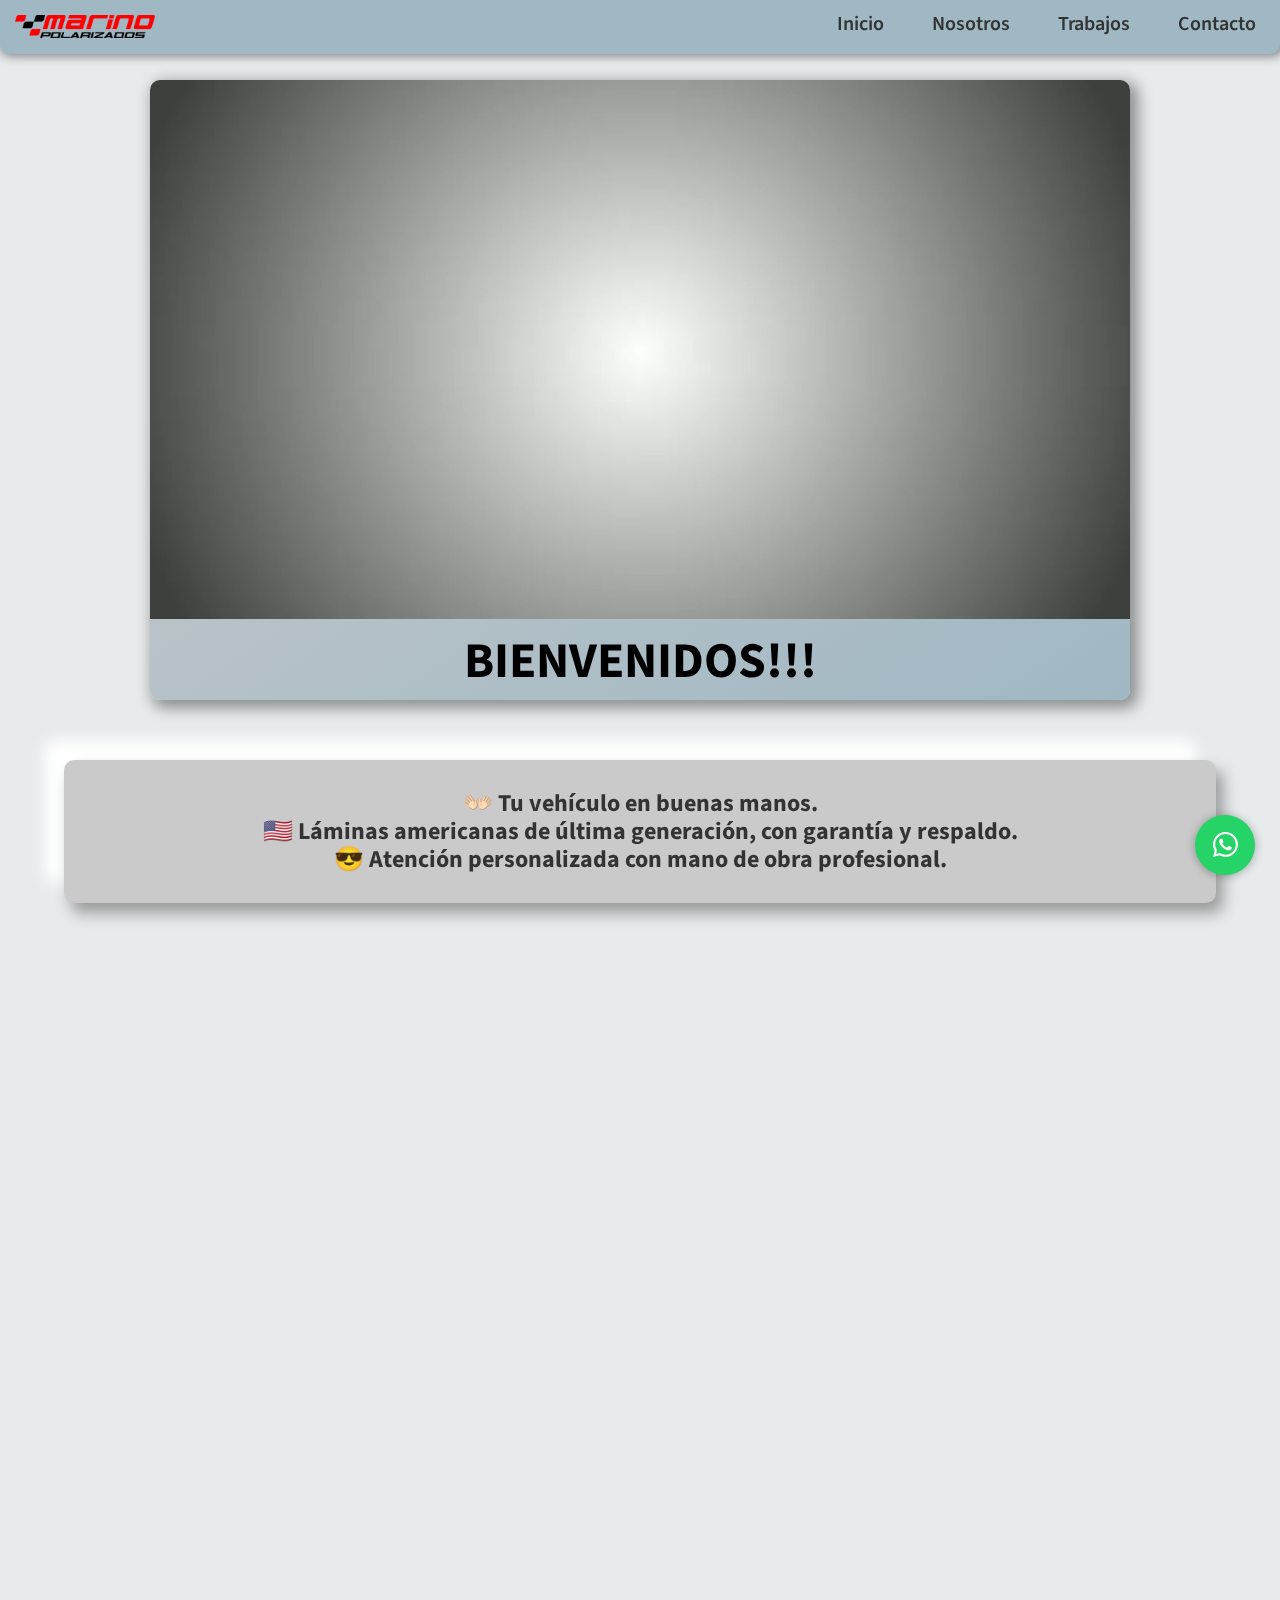
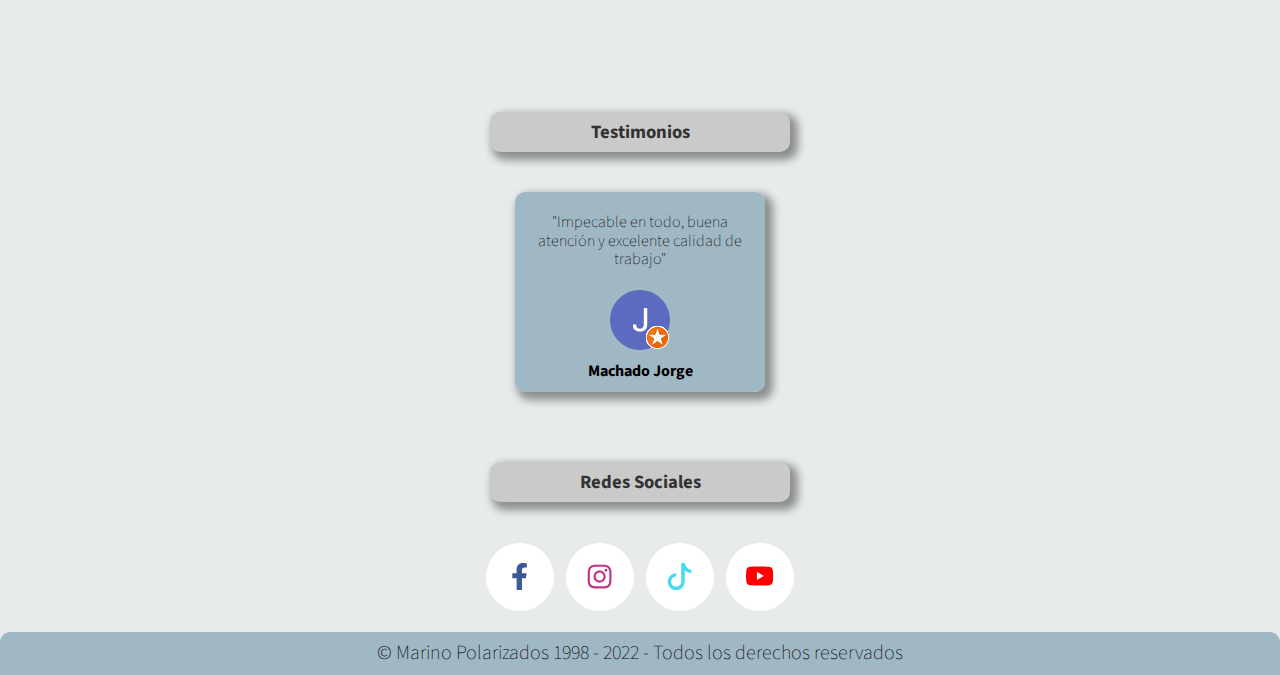
<file: index.html>
<!DOCTYPE html>
<html lang="es">

<head>
	<meta charset="utf-8">
	<meta name="viewport" content="width=device-width, initial-scale=1">
	<title>Marino Polarizados</title>
	<script src="scrollrv.js"></script>
	<link rel="stylesheet" type="text/css" href="normalize.css">
	<link rel="stylesheet" type="text/css" href="estilo.css">
	<link rel="preconnect" href="https://fonts.googleapis.com">
	<link rel="preconnect" href="https://fonts.gstatic.com" crossorigin>
	<link rel="preconnect" href="https://fonts.googleapis.com">
	<link rel="preconnect" href="https://fonts.gstatic.com" crossorigin>
	<link href="https://fonts.googleapis.com/css2?family=Fascinate&family=Source+Sans+Pro:wght@200;300&display=swap"
		rel="stylesheet">
	<link rel="shortcut icon" href="iconos/LOGO.png">

	<head>

	<body>
		<div id="loader">
			<img src="load.gif" alt="Cargando" class="load1">
		</div>

		<div class="menu-burger">
			<div class="logo">
				<a class="logo1" href="index.html">
					<img class="logo" src="iconos/LOGO1.png" alt="Logo Marino Polarizados">
				</a>
			</div>
			<input id="menu__toggle" type="checkbox">
			<label class="menu__btn" for="menu__toggle">
				<span class="menu1"></span>
			</label>

			<ul class="menu__box">
				<li class="lista"><a class="menu__item" href="index.html">Inicio</a></li>
				<li class="lista"><a class="menu__item" href="nosotros.html">Nosotros</a></li>
				<li class="lista"><a class="menu__item" href="trabajos.html">Trabajos</a></li>
				<li class="lista"><a class="menu__item" href="contacto.html">Contacto</a></li>
			</ul>
		</div>

		<header class="contenedor">
			<div class="header">
				<video onloadedmetada="this.muted=true" autoplay muted loop playsinline>
					<source src="imagenes/video.mp4">
				</video>
				<h1 class="h11">BIENVENIDOS!!!
			</div>

			<div class="articule">
				<h2 class="parrafo1">👐🏻 Tu vehículo en buenas manos. <br>
					🇺🇸 Láminas americanas de última generación, con garantía y respaldo. <br>
					😎 Atención personalizada con mano de obra profesional.</h2>
			</div>

			<div class="calidad">
				<div class="calidad1">
					<img class="calidadimg" src="iconos/calidad.png" alt="Calidad logo">
					<h3 class="calidadtxt">CALIDAD</h3>
					<p class="calidadp">Siempre priorizando la calidad como primer objetivo, de la mano de las últimas
						técnicas en instalación de láminas para vidrios.
						Láminas importadas con la mejor calidad al día de hoy, el mercado americano nos permite adquirir
						herramientas de última generación, lo que nos posibilita brindar una excelencia en ahumados de
						cristales.

					</p>
				</div>
			</div>

			<div class="calidad">
				<div class="precio">
					<img class="precioimg" src="iconos/precio.png" alt="Precio logo">
					<h3 class="calidadtxt">PRECIO </h3>
					<p class="calidadp">Precio justo y con la posibilidad de abonar con la tarjeta de crédito de tu
						preferencia.
					</p>
				</div>
			</div>

			<div class="calidad">
				<div class="tiempo">
					<img class="tiempoimg" src="iconos/tiempo.png" alt="Tiempo logo">
					<h3 class="calidadtxt">TIEMPO</h3>
					<p class="calidadp">Trabajos realizados y entregados en el día coordinando previamente fecha y hora.
					</p>
				</div>
			</div>



			<div class="testimonio">
				<h3 class="testimonioh">Testimonios</h3>
			</div>

			<div class="comenta1">
				<div class="comenta">


					<div class="comentario">
						<p class="comentariop"> "Impecable en todo, buena atención y excelente calidad de trabajo"</p>
						<img class="comntimg" src="iconos/comentario 2.png" alt="Foto perfil">
						<h4 class="comentarioh">Machado Jorge</h4>
					</div>

					<div class="comentario">
						<a class="comentarioa" target="_blank" href="https://goo.gl/maps/efbPJpQ3ottn3juRA">
							<p class="comentariop">"Impecable en todo, buena atención y excelente calidad de trabajo"
							</p>
							<img class="comntimg" src="iconos/comentario 2.png" alt="Foto perfil">
							<h4 class="comentarioh">Jorge Machado</h4>
						</a>
					</div>

					<div class="comentario">
						<a class="comentarioa" target="_blank" href="https://goo.gl/maps/YPpDu7vDqyXSeqdG9">
							<p class="comentariop">"Muy buenos polarizados y trabajan muy bien!!"</p>
							<img class="comntimg" src="iconos/comentario 3.png" alt="Foto perfil">
							<h4 class="comentarioh">edmundo de miranda</h4>
						</a>
					</div>

					<div class="comentario">
						<a class="comentarioa" target="_blank" href="https://goo.gl/maps/hQZ3FHjjva8gyqLNA">
							<p class="comentariop">"Buen trabajo, muy recomendable"</p>
							<img class="comntimg" src="iconos/comentario 4.png" alt="Foto perfil">
							<h4 class="comentarioh">Henry Castro</h4>
						</a>
					</div>

					<div class="comentario">
						<a class="comentarioa" target="_blank" href="https://goo.gl/maps/jMoppxAaQ6Kz2WsG7">
							<p class="comentariop">"Excelente prolijo y dedicado muy bien precio calidad"</p>
							<img class="comntimg" src="iconos/comentario 1.png" alt="Foto perfil">
							<h4 class="comentarioh">Dti Sui</h4>
						</a>
					</div>
				</div>
			</div>

			<div class="redes">
				<h3 class="redesh">Redes Sociales</h3>
			</div>



			<div class="social-buttons">
				<a href="https://www.facebook.com/profile.php?id=100001265165036" target="blank_"
					class="social-buttons__button social-button social-button--facebook">
					<span class="social-button__inner">
						<svg aria-hidden="true" focusable="false" data-prefix="fab" data-icon="facebook-f"
							class="svg-inline--fa-fa-facebook-f-fa-w-10" role="img" xmlns="http://www.w3.org/2000/svg"
							viewBox="0 0 320 512">
							<path fill="currentColor"
								d="M279.14 288l14.22-92.66h-88.91v-60.13c0-25.35 12.42-50.06 52.24-50.06h40.42V6.26S260.43 0 225.36 0c-73.22 0-121.08 44.38-121.08 124.72v70.62H22.89V288h81.39v224h100.17V288z">
							</path>
						</svg>
					</span>
				</a>
				<a href="https://www.instagram.com/marinopolarizados/" target="blank_"
					class="social-buttons__button social-button social-button--instagram">
					<span class="social-button__inner">
						<svg aria-hidden="true" focusable="false" data-prefix="fab" data-icon="instagram"
							class="svg-inline--fa-fa-instagram-fa-w-14" role="img" xmlns="http://www.w3.org/2000/svg"
							viewBox="0 0 448 512">
							<path class="inst" fill="currentColor"
								d="M224.1 141c-63.6 0-114.9 51.3-114.9 114.9s51.3 114.9 114.9 114.9S339 319.5 339 255.9 287.7 141 224.1 141zm0 189.6c-41.1 0-74.7-33.5-74.7-74.7s33.5-74.7 74.7-74.7 74.7 33.5 74.7 74.7-33.6 74.7-74.7 74.7zm146.4-194.3c0 14.9-12 26.8-26.8 26.8-14.9 0-26.8-12-26.8-26.8s12-26.8 26.8-26.8 26.8 12 26.8 26.8zm76.1 27.2c-1.7-35.9-9.9-67.7-36.2-93.9-26.2-26.2-58-34.4-93.9-36.2-37-2.1-147.9-2.1-184.9 0-35.8 1.7-67.6 9.9-93.9 36.1s-34.4 58-36.2 93.9c-2.1 37-2.1 147.9 0 184.9 1.7 35.9 9.9 67.7 36.2 93.9s58 34.4 93.9 36.2c37 2.1 147.9 2.1 184.9 0 35.9-1.7 67.7-9.9 93.9-36.2 26.2-26.2 34.4-58 36.2-93.9 2.1-37 2.1-147.8 0-184.8zM398.8 388c-7.8 19.6-22.9 34.7-42.6 42.6-29.5 11.7-99.5 9-132.1 9s-102.7 2.6-132.1-9c-19.6-7.8-34.7-22.9-42.6-42.6-11.7-29.5-9-99.5-9-132.1s-2.6-102.7 9-132.1c7.8-19.6 22.9-34.7 42.6-42.6 29.5-11.7 99.5-9 132.1-9s102.7-2.6 132.1 9c19.6 7.8 34.7 22.9 42.6 42.6 11.7 29.5 9 99.5 9 132.1s2.7 102.7-9 132.1z">
							</path>
						</svg>
					</span>
				</a>





				<a href="https://www.tiktok.com/@marino_polarizados?_t=8W2agOwf2LF&_r=1" target="blank_"
					class="social-buttons__button social-button social-button--titok">
					<span class="social-button__inner">
						<svg width="16" height="16" fill="currentColor" class="bi bi-tiktok" viewBox="0 0 16 16"
							xmlns="http://www.w3.org/2000/svg" viewBox="0 0 320 512">
							<path
								d="M9 0h1.98c.144.715.54 1.617 1.235 2.512C12.895 3.389 13.797 4 15 4v2c-1.753 0-3.07-.814-4-1.829V11a5 5 0 1 1-5-5v2a3 3 0 1 0 3 3V0Z" />
						</svg>
					</span>
				</a>



				<a href="https://youtube.com/user/andres270182" target="blank_"
					class="social-buttons__button social-button social-button--youtube">
					<span class="social-button__inner">
						<svg width="16" height="16" fill="currentColor" class="bi bi-tiktok" viewBox="0 0 16 16"
							xmlns="http://www.w3.org/2000/svg" viewBox="0 0 320 512">
							<path
								d="M8.051 1.999h.089c.822.003 4.987.033 6.11.335a2.01 2.01 0 0 1 1.415 1.42c.101.38.172.883.22 1.402l.01.104.022.26.008.104c.065.914.073 1.77.074 1.957v.075c-.001.194-.01 1.108-.082 2.06l-.008.105-.009.104c-.05.572-.124 1.14-.235 1.558a2.007 2.007 0 0 1-1.415 1.42c-1.16.312-5.569.334-6.18.335h-.142c-.309 0-1.587-.006-2.927-.052l-.17-.006-.087-.004-.171-.007-.171-.007c-1.11-.049-2.167-.128-2.654-.26a2.007 2.007 0 0 1-1.415-1.419c-.111-.417-.185-.986-.235-1.558L.09 9.82l-.008-.104A31.4 31.4 0 0 1 0 7.68v-.123c.002-.215.01-.958.064-1.778l.007-.103.003-.052.008-.104.022-.26.01-.104c.048-.519.119-1.023.22-1.402a2.007 2.007 0 0 1 1.415-1.42c.487-.13 1.544-.21 2.654-.26l.17-.007.172-.006.086-.003.171-.007A99.788 99.788 0 0 1 7.858 2h.193zM6.4 5.209v4.818l4.157-2.408L6.4 5.209z" />
						</svg>
					</span>
				</a>
			</div>

			<a href="https://api.whatsapp.com/message/N4Q6H6E5YWY5B1?autoload=1&app_absent=0" class="btn-wsp"
				target="_blank">
				<i class="fa fa-whatsapp icono">
					<svg style="color: white" xmlns="http://www.w3.org/2000/svg" width="25" height="25"
						fill="currentColor" class="bi bi-whatsapp" viewBox="0 0 16 16">
						<path
							d="M13.601 2.326A7.854 7.854 0 0 0 7.994 0C3.627 0 .068 3.558.064 7.926c0 1.399.366 2.76 1.057 3.965L0 16l4.204-1.102a7.933 7.933 0 0 0 3.79.965h.004c4.368 0 7.926-3.558 7.93-7.93A7.898 7.898 0 0 0 13.6 2.326zM7.994 14.521a6.573 6.573 0 0 1-3.356-.92l-.24-.144-2.494.654.666-2.433-.156-.251a6.56 6.56 0 0 1-1.007-3.505c0-3.626 2.957-6.584 6.591-6.584a6.56 6.56 0 0 1 4.66 1.931 6.557 6.557 0 0 1 1.928 4.66c-.004 3.639-2.961 6.592-6.592 6.592zm3.615-4.934c-.197-.099-1.17-.578-1.353-.646-.182-.065-.315-.099-.445.099-.133.197-.513.646-.627.775-.114.133-.232.148-.43.05-.197-.1-.836-.308-1.592-.985-.59-.525-.985-1.175-1.103-1.372-.114-.198-.011-.304.088-.403.087-.088.197-.232.296-.346.1-.114.133-.198.198-.33.065-.134.034-.248-.015-.347-.05-.099-.445-1.076-.612-1.47-.16-.389-.323-.335-.445-.34-.114-.007-.247-.007-.38-.007a.729.729 0 0 0-.529.247c-.182.198-.691.677-.691 1.654 0 .977.71 1.916.81 2.049.098.133 1.394 2.132 3.383 2.992.47.205.84.326 1.129.418.475.152.904.129 1.246.08.38-.058 1.171-.48 1.338-.943.164-.464.164-.86.114-.943-.049-.084-.182-.133-.38-.232z"
							fill="white"></path>
					</svg>
				</i>
			</a>


		</header>
		<footer class="footer"> © Marino Polarizados 1998 - 2022 - Todos los derechos reservados</footer>
		<script src="comentario.js"></script>
		<script src="indexscroll.js"></script>
		<script src="pre.js" charset="utf-8"></script>

	</body>

</html>
</file>
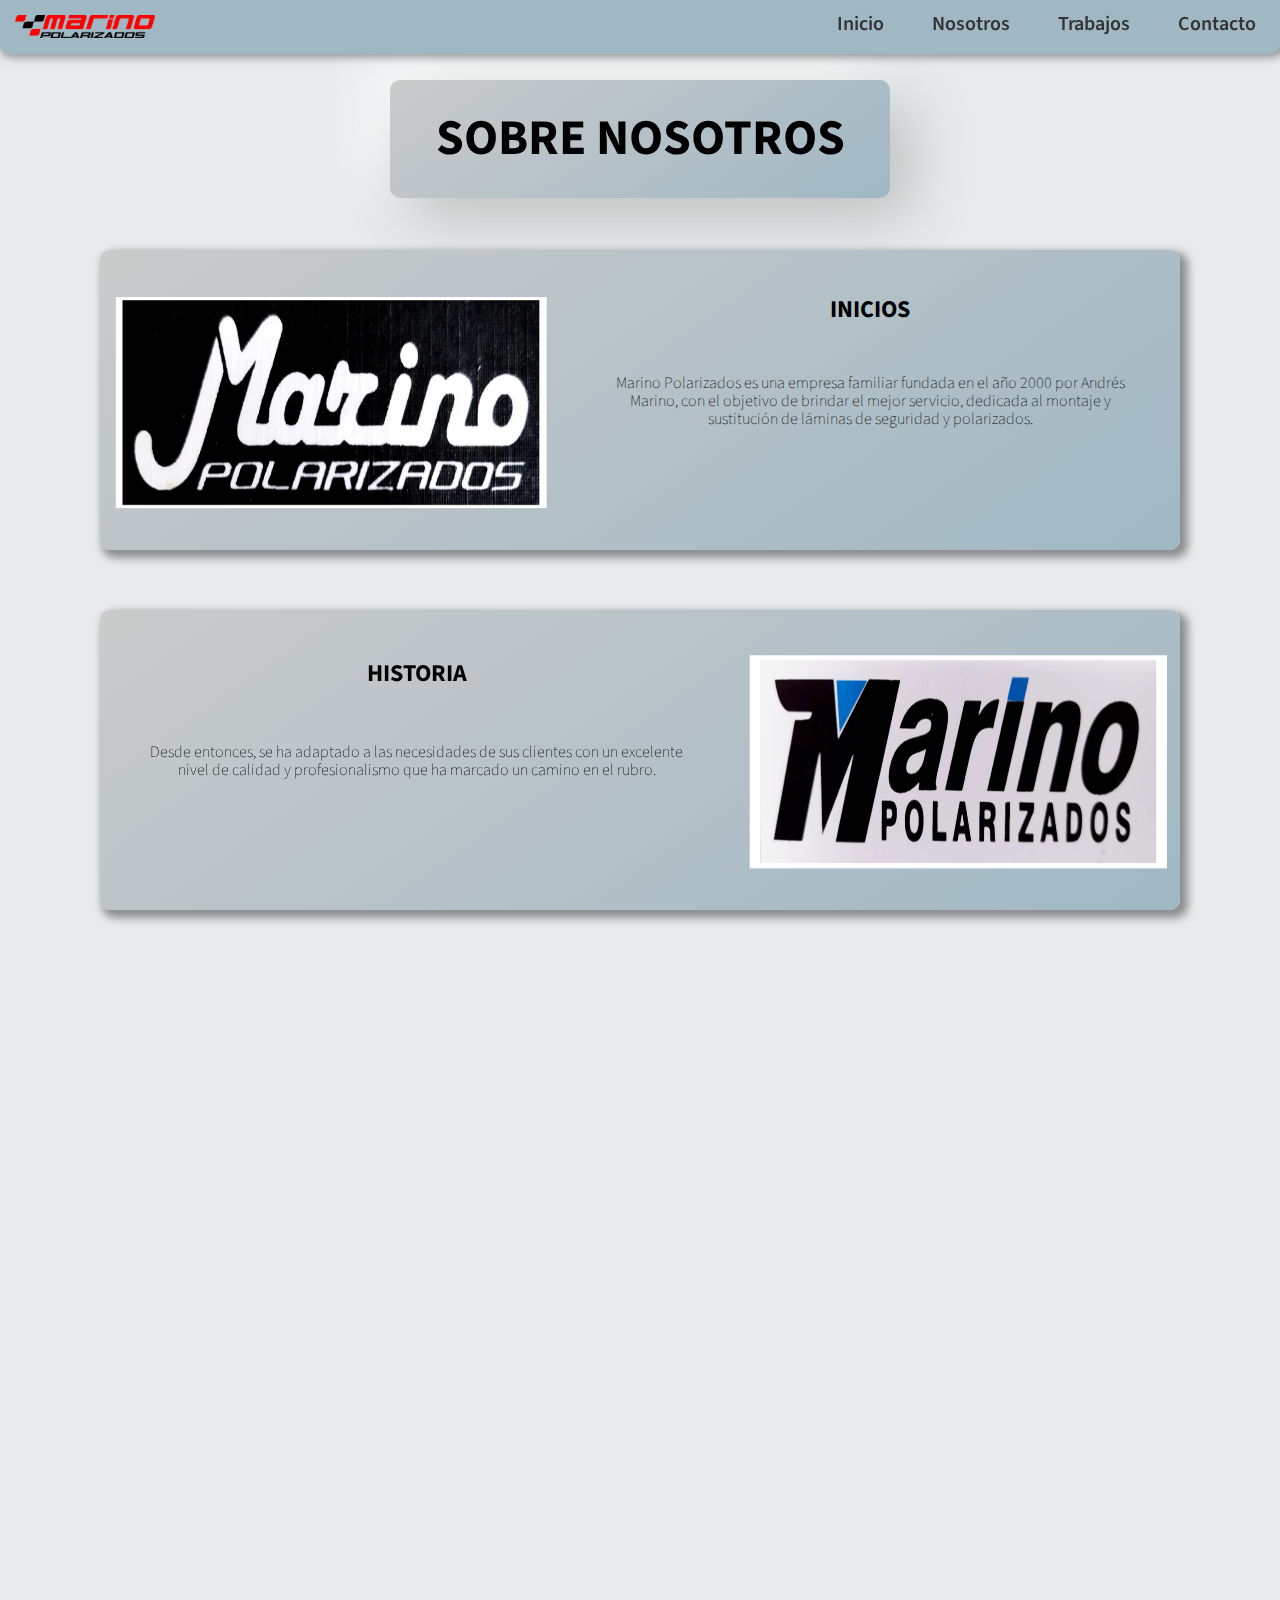
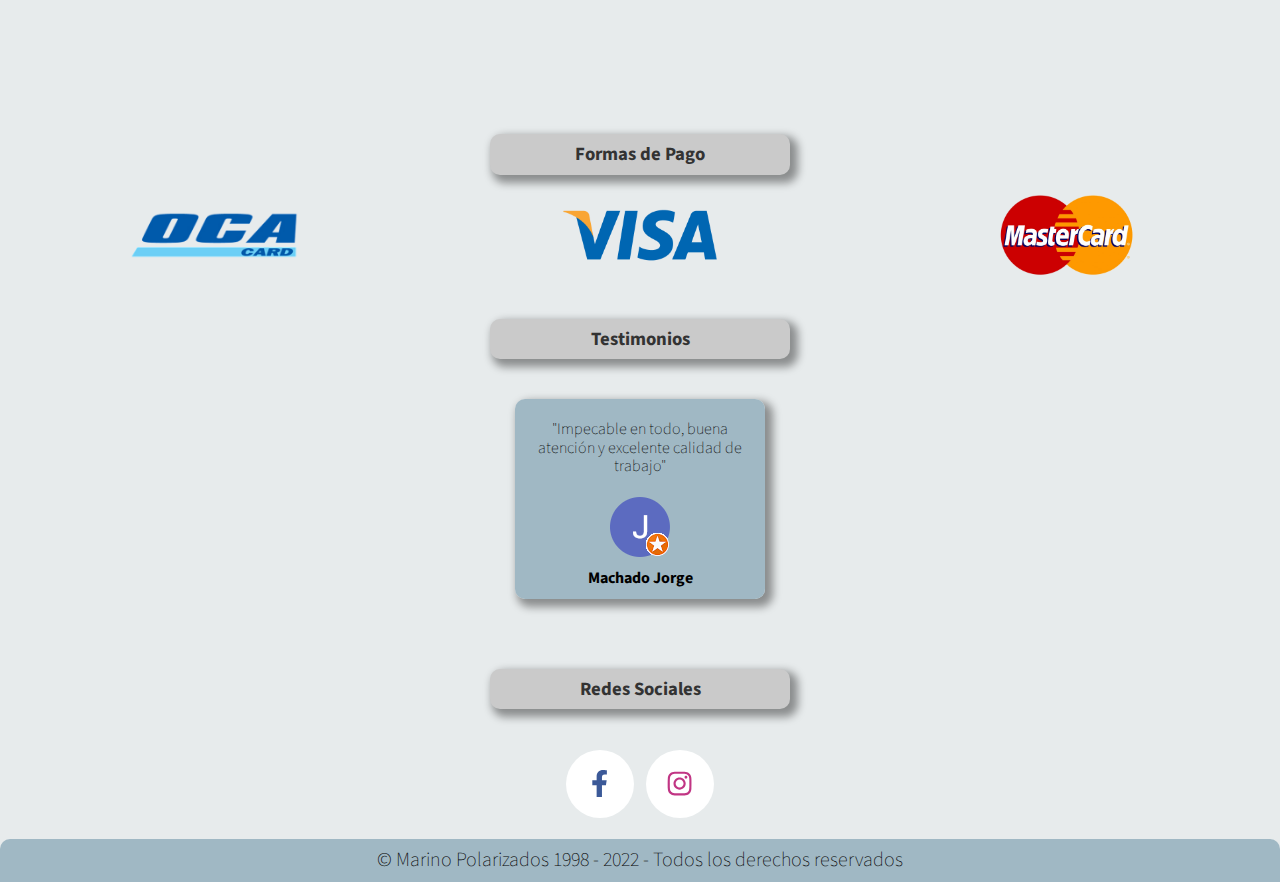
<file: nosotros.html>
<!DOCTYPE html>
<html lang="es">

<head>
    <meta charset="utf-8">
    <meta name="viewport" content="width=device-width, initial-scale=1">
    <title>Marino Polarizados - Nosotros</title>
    <script src="scrollrv.js"></script>
    <link rel="stylesheet" type="text/css" href="normalize.css">
    <link rel="stylesheet" type="text/css" href="estilo.css">
    <link rel="preconnect" href="https://fonts.googleapis.com">
    <link rel="preconnect" href="https://fonts.gstatic.com" crossorigin>
    <link rel="preconnect" href="https://fonts.googleapis.com">
    <link rel="preconnect" href="https://fonts.gstatic.com" crossorigin>
    <link href="https://fonts.googleapis.com/css2?family=Fascinate&family=Source+Sans+Pro:wght@200;300&display=swap"
        rel="stylesheet">
    <link rel="shortcut icon" href="iconos/LOGO.png">

    <head>

    <body>
		<div id="loader">
			<img src="load.gif" alt="Cargando" class="load1">
		</div>



        <div class="contenedor">
            <div class="menu-burger">
                <div class="logo">
                    <a class="logo1" href="index.html">
                        <img class="logo" src="iconos/LOGO1.png" alt="Logo Marino Polarizados">
                    </a>
                </div>
                <input id="menu__toggle" type="checkbox">
                <label class="menu__btn" for="menu__toggle">
                    <span class="menu1"></span>
                </label>

                <ul class="menu__box">
                    <li class="lista"><a class="menu__item" href="index.html">Inicio</a></li>
                    <li class="lista"><a class="menu__item" href="nosotros.html">Nosotros</a></li>
                    <li class="lista"><a class="menu__item" href="trabajos.html">Trabajos</a></li>
                    <li class="lista"><a class="menu__item" href="contacto.html">Contacto</a></li>
                    </ul>
            </div>


            <div class="sobrenos">
                <h1 class="h12">SOBRE NOSOTROS</h1>
            </div>


            <div class="nosotros1">
                <img class="imagen1" src="imagenes/2.png" alt="Auto">

                <h2 class="h123">INICIOS</h1>

                    <p class="nosotrosp">Marino Polarizados es una empresa familiar fundada en el año 2000 por Andrés Marino, con el objetivo de brindar el mejor servicio, dedicada al montaje y sustitución de láminas de seguridad y polarizados. 
                    </p>



            </div>


            <div class="nosotros2">
                <img class="imagen1" src="imagenes/3.png" alt="Auto">

                <h2 class="h2noso">HISTORIA</h2>

                <p class="nosotrosp">Desde entonces, se ha adaptado a las necesidades de sus clientes con un excelente nivel de calidad y profesionalismo que ha marcado un camino en el rubro. 
                </p>



            </div>


            <div class="nosotros3">
                <img class="imagen1" src="imagenes/1.png" alt="Auto">

                <h2 class="h2noso">CARRERA</h2>

                <p class="nosotrosp">Lorem ipsum dolor sit amet consectetur adipisicing elit. Blanditiis earum,
                    inventore in repellat fuga ab maxime mollitia quo nemo facere recusandae omnis asperiores veniam
                    porro dolores doloremque iste vitae ducimus.
                    Lorem ipsum dolor sit amet consectetur, adipisicing elit. Mollitia eligendi ut culpa recusandae
                    dolores libero voluptates quos, quas esse ducimus harum praesentium quod laborum? Animi, nemo! Quis
                    aliquam unde Lorem ipsum dolor sit amet consectetur adipisicing elit. Eaque iure possimus optio
                    doloribus illum, tenetur et ad odio ex corporis omnis labore provident illo enim totam consectetur
                    quos delectus. A!
                </p>

            </div>


            <div class="nosotros4">
                <div class="nosotros41">
                    <img class="imagen2" src="imagenes/logo calavera.png" alt="Auto">
                    <div class="di2">
                        <h2 class="h2noso2">PRESENTE</h2>

                        <p class="nosotrosp4">Hoy en día miles de clientes usan nuestro servicio con la tranquilidad y seguridad de un trabajo bien realizado.
                            Vienen de todo el Uruguay para confiar en nosotros, lo cual nos hace seguir por el mismo camino con la responsabilidad y seguridad de siempre, nuestra misión es seguir creciendo y avanzar juntos.
                        </p>
                    </div>
                </div>
            </div>

            <div class="pago">
                <h3 class="formas">Formas de Pago</h3>

                <div class="formasdepago">


                    <div class="oca">
                        <img src="iconos/oca.png" alt="tarjeta oca">
                    </div>
                    <div class="visa">
                        <img src="iconos/visa.png" alt="tarjeta visa">
                    </div>
                    <div class="master">
                        <img src="iconos/pngwing.com.png" alt="tarjeta master">
                    </div>
                </div>
            </div>

            <div class="testimonio">
                <h3 class="testimonioh">Testimonios</h3>
            </div>

            <div class="comenta1">
                <div class="comenta">


                    <div class="comentario">
                        <p class="comentariop"> "Impecable en todo, buena atención y excelente calidad de trabajo"</p>
                        <img class="comntimg" src="iconos/comentario 2.png" alt="Foto perfil">
                        <h4 class="comentarioh">Machado Jorge</h4>
                    </div>

                    <div class="comentario">
                        <a class="comentarioa" target="_blank" href="https://goo.gl/maps/efbPJpQ3ottn3juRA">
                            <p class="comentariop">"Impecable en todo, buena atención y excelente calidad de trabajo"
                            </p>
                            <img class="comntimg" src="iconos/comentario 2.png" alt="Foto perfil">
                            <h4 class="comentarioh">Jorge Machado</h4>
                        </a>
                    </div>

                    <div class="comentario">
                        <a class="comentarioa" target="_blank" href="https://goo.gl/maps/YPpDu7vDqyXSeqdG9">
                            <p class="comentariop">"Muy buenos polarizados y trabajan muy bien!!"</p>
                            <img class="comntimg" src="iconos/comentario 3.png" alt="Foto perfil">
                            <h4 class="comentarioh">edmundo de miranda</h4>
                        </a>
                    </div>

                    <div class="comentario">
                        <a class="comentarioa" target="_blank" href="https://goo.gl/maps/hQZ3FHjjva8gyqLNA">
                            <p class="comentariop">"Buen trabajo, muy recomendable"</p>
                            <img class="comntimg" src="iconos/comentario 4.png" alt="Foto perfil">
                            <h4 class="comentarioh">Henry Castro</h4>
                        </a>
                    </div>

                    <div class="comentario">
                        <a class="comentarioa" target="_blank" href="https://goo.gl/maps/jMoppxAaQ6Kz2WsG7">
                            <p class="comentariop">"Excelente prolijo y dedicado muy bien precio calidad"</p>
                            <img class="comntimg" src="iconos/comentario 1.png" alt="Foto perfil">
                            <h4 class="comentarioh">Dti Sui</h4>
                        </a>
                    </div>
                </div>
            </div>

            <div class="redes">
                <h3 class="redesh">Redes Sociales</h3>
            </div>



            <div class="social-buttons">
                <a href="https://www.facebook.com/profile.php?id=100001265165036" target="blank_"
                    class="social-buttons__button social-button social-button--facebook">
                    <span class="social-button__inner">
                        <svg aria-hidden="true" focusable="false" data-prefix="fab" data-icon="facebook-f"
                            class="svg-inline--fa-fa-facebook-f-fa-w-10" role="img" xmlns="http://www.w3.org/2000/svg"
                            viewBox="0 0 320 512">
                            <path fill="currentColor"
                                d="M279.14 288l14.22-92.66h-88.91v-60.13c0-25.35 12.42-50.06 52.24-50.06h40.42V6.26S260.43 0 225.36 0c-73.22 0-121.08 44.38-121.08 124.72v70.62H22.89V288h81.39v224h100.17V288z">
                            </path>
                        </svg>
                    </span>
                </a>
                <a href="https://www.instagram.com/marinopolarizados/" target="blank_"
                    class="social-buttons__button social-button social-button--instagram">
                    <span class="social-button__inner">
                        <svg aria-hidden="true" focusable="false" data-prefix="fab" data-icon="instagram"
                            class="svg-inline--fa-fa-instagram-fa-w-14" role="img" xmlns="http://www.w3.org/2000/svg"
                            viewBox="0 0 448 512">
                            <path class="inst" fill="currentColor"
                                d="M224.1 141c-63.6 0-114.9 51.3-114.9 114.9s51.3 114.9 114.9 114.9S339 319.5 339 255.9 287.7 141 224.1 141zm0 189.6c-41.1 0-74.7-33.5-74.7-74.7s33.5-74.7 74.7-74.7 74.7 33.5 74.7 74.7-33.6 74.7-74.7 74.7zm146.4-194.3c0 14.9-12 26.8-26.8 26.8-14.9 0-26.8-12-26.8-26.8s12-26.8 26.8-26.8 26.8 12 26.8 26.8zm76.1 27.2c-1.7-35.9-9.9-67.7-36.2-93.9-26.2-26.2-58-34.4-93.9-36.2-37-2.1-147.9-2.1-184.9 0-35.8 1.7-67.6 9.9-93.9 36.1s-34.4 58-36.2 93.9c-2.1 37-2.1 147.9 0 184.9 1.7 35.9 9.9 67.7 36.2 93.9s58 34.4 93.9 36.2c37 2.1 147.9 2.1 184.9 0 35.9-1.7 67.7-9.9 93.9-36.2 26.2-26.2 34.4-58 36.2-93.9 2.1-37 2.1-147.8 0-184.8zM398.8 388c-7.8 19.6-22.9 34.7-42.6 42.6-29.5 11.7-99.5 9-132.1 9s-102.7 2.6-132.1-9c-19.6-7.8-34.7-22.9-42.6-42.6-11.7-29.5-9-99.5-9-132.1s-2.6-102.7 9-132.1c7.8-19.6 22.9-34.7 42.6-42.6 29.5-11.7 99.5-9 132.1-9s102.7-2.6 132.1 9c19.6 7.8 34.7 22.9 42.6 42.6 11.7 29.5 9 99.5 9 132.1s2.7 102.7-9 132.1z">
                            </path>
                        </svg>
                    </span>
                </a>
            </div>


            <footer class="footer"> © Marino Polarizados 1998 - 2022 - Todos los derechos reservados</footer>
            <script src="comentario.js"></script>
            <script src="indexscroll.js"></script>
            <script src="pre.js" charset="utf-8"></script>

        </div>







    </body>

</html>
</file>
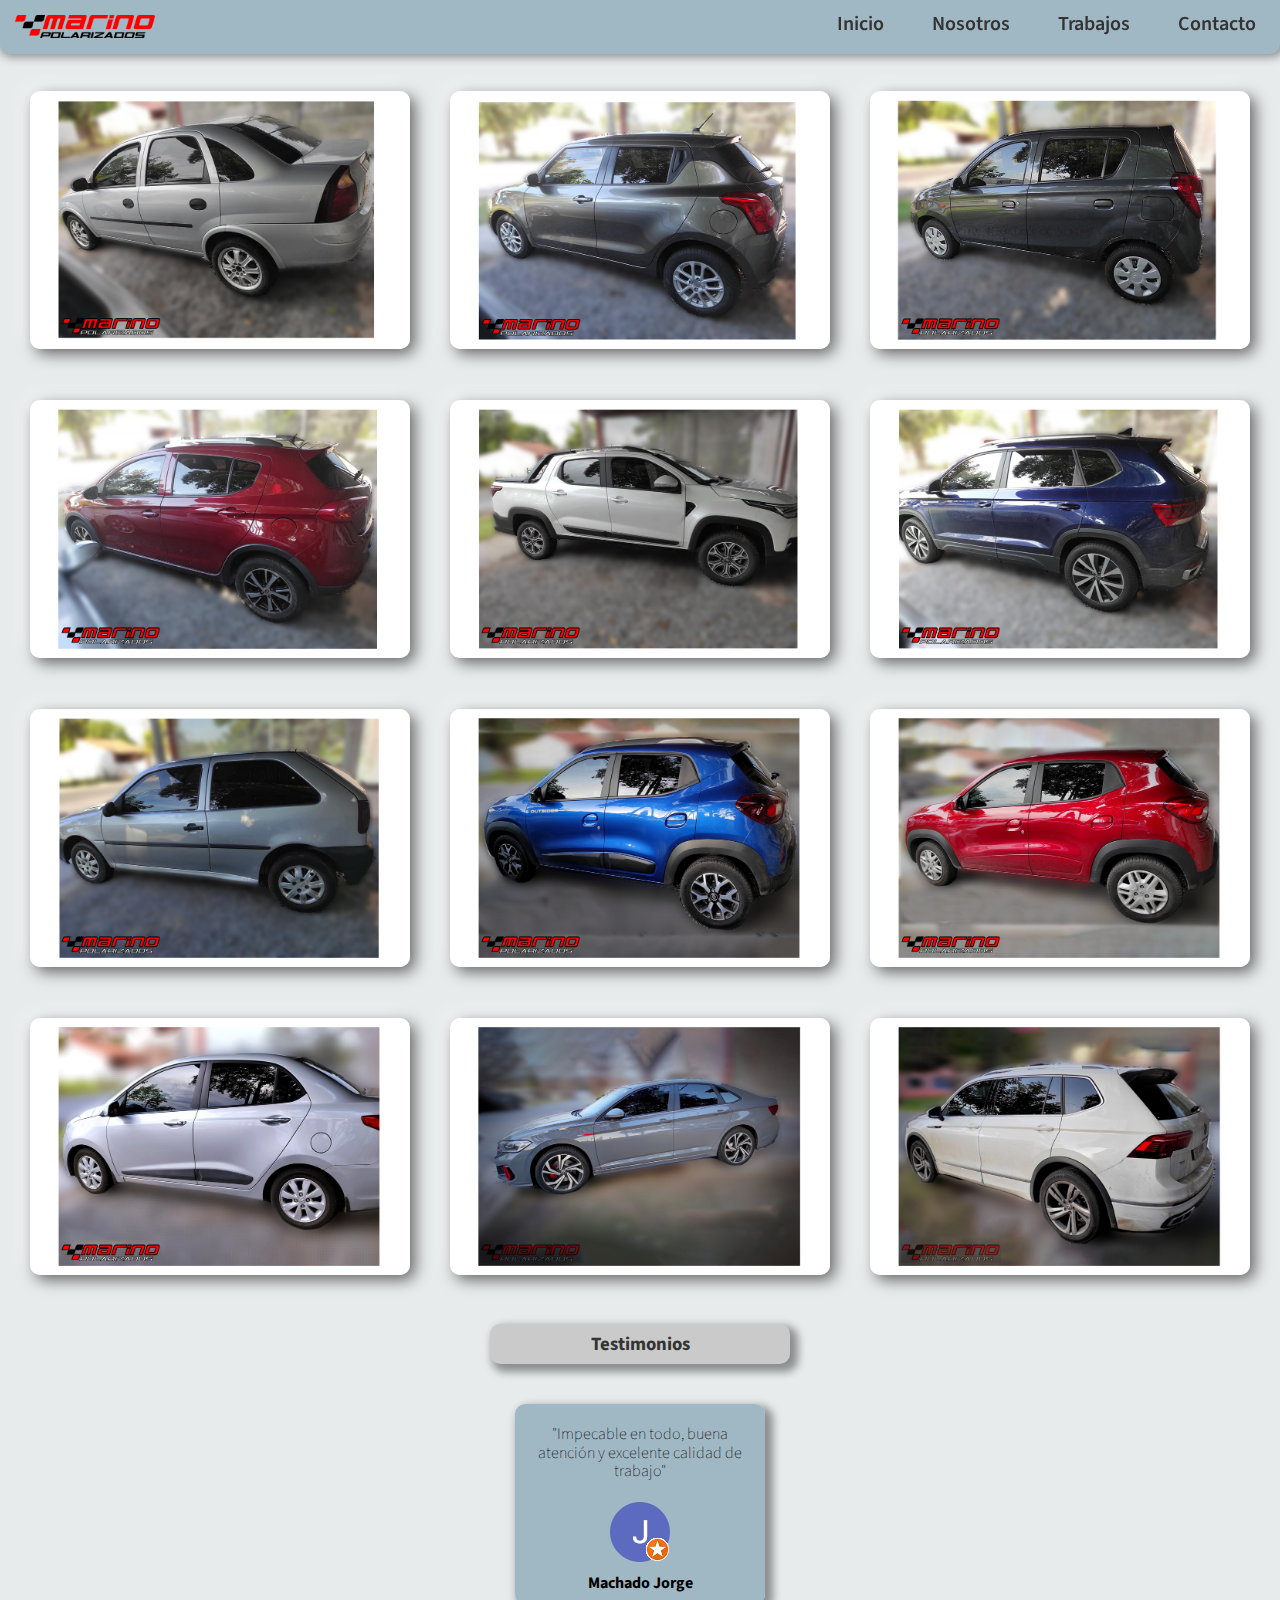
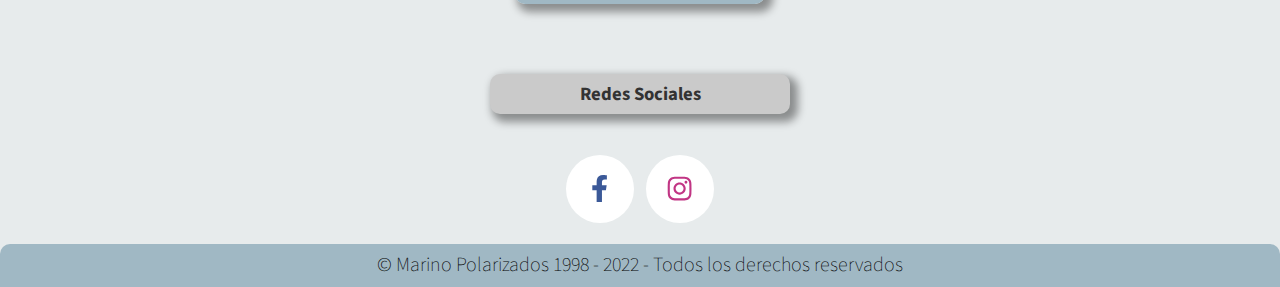
<file: trabajos.html>
<!DOCTYPE html>
<html lang="es">

<head>
    <meta charset="utf-8">
    <meta name="viewport" content="width=device-width, initial-scale=1">
    <title>Marino Polarizados - Trabajos</title>
    <script src="scrollrv.js"></script>
    <link rel="stylesheet" type="text/css" href="normalize.css">
    <link rel="stylesheet" type="text/css" href="estilo.css">
    <link rel="preconnect" href="https://fonts.googleapis.com">
    <link rel="preconnect" href="https://fonts.gstatic.com" crossorigin>
    <link rel="preconnect" href="https://fonts.googleapis.com">
    <link rel="preconnect" href="https://fonts.gstatic.com" crossorigin>
    <link href="https://fonts.googleapis.com/css2?family=Fascinate&family=Source+Sans+Pro:wght@200;300&display=swap"
        rel="stylesheet">
    <link rel="shortcut icon" href="iconos/LOGO.png">
    <link href='https://unpkg.com/boxicons@2.1.2/css/boxicons.min.css' rel='stylesheet'>

    <head>

    <body>
		<div id="loader">
			<img src="load.gif" alt="Cargando" class="load1">
		</div>


        <div class="contenedor">
            <div class="menu-burger">
                <div class="logo">
                    <a class="logo1" href="index.html">
                        <img class="logo" src="iconos/LOGO1.png" alt="Logo Marino Polarizados">
                    </a>
                </div>
                <input id="menu__toggle" type="checkbox">
                <label class="menu__btn" for="menu__toggle">
                    <span class="menu1"></span>
                </label>

                <ul class="menu__box">
                    <li class="lista"><a class="menu__item" href="index.html">Inicio</a></li>
                    <li class="lista"><a class="menu__item" href="nosotros.html">Nosotros</a></li>
                    <li class="lista"><a class="menu__item" href="trabajos.html">Trabajos</a></li>
                    <li class="lista"><a class="menu__item" href="contacto.html">Contacto</a></li>
                    </ul>
            </div>


            <div class="trabajos-img">
                <ul class="container-grid">
                    <li class="lis1">
                        <a href="#" class="aa">
                            <img src="imagenes/trabajos/1.jpg" alt="Auto1" class="img3" loading="lazy">
                        </a>
                    </li>

                    <li class="lis2">
                        <a href="#" class="aa">
                            <img src="imagenes/trabajos/2.jpg" alt="Auto2" class="img3" loading="lazy">
                        </a>
                    </li>

                    <li class="lis3">
                        <a href="#" class="aa">
                            <img src="imagenes/trabajos/3.jpg" alt="Auto3" class="img3" loading="lazy">
                        </a>
                    </li>

                    <li class="lis4">
                        <a href="#" class="aa">
                            <img src="imagenes/trabajos/4.jpg" alt="Auto4" class="img3" loading="lazy">
                        </a>
                    </li>

                    <li class="lis5">
                        <a href="#" class="aa">
                            <img src="imagenes/trabajos/5.jpg" alt="Auto5" class="img3" loading="lazy">
                        </a>
                    </li>

                    <li class="lis6">
                        <a href="#" class="aa">
                            <img src="imagenes/trabajos/6.jpg" alt="Auto6" class="img3" loading="lazy">
                        </a>
                    </li>

                    <li class="lis7">
                        <a href="#" class="aa">
                            <img src="imagenes/trabajos/7.jpg" alt="Auto7" class="img3" loading="lazy">
                        </a>
                    </li>

                    <li class="lis8">
                        <a href="#" class="aa">
                            <img src="imagenes/trabajos/8.jpg" alt="Auto8" class="img3" loading="lazy">
                        </a>
                    </li>

                    <li class="lis9">
                        <a href="#" class="aa">
                            <img src="imagenes/trabajos/9.jpg" alt="Auto9" class="img3" loading="lazy">
                        </a>
                    </li>
                    <li class="lis10">
                        <a href="#" class="aa">
                            <img src="imagenes/trabajos/10.jpg" alt="Auto10" class="img3" loading="lazy">
                        </a>
                    </li>

                    <li class="lis11">
                        <a href="#" class="aa">
                            <img src="imagenes/trabajos/11.jpg" alt="Auto11" class="img3" loading="lazy">
                        </a>
                    </li>

                    <li class="lis12">
                        <a href="#" class="aa">
                            <img src="imagenes/trabajos/12.jpg" alt="Auto12" class="img3" loading="lazy">
                        </a>
                    </li>



                </ul>


                <div class="container-img">

                    <img src="imagenes/trabajos/2.jpg" alt="" class="grande" loading="lazy">
                    <button class='bx bxs-x-circle'></button>

                </div>

            </div>








            <div class="testimonio 1">
                <h3 class="testimonioh">Testimonios</h3>
            </div>

            <div class="comenta1 1">
                <div class="comenta">


                    <div class="comentario">
                        <p class="comentariop"> "Impecable en todo, buena atención y excelente calidad de trabajo"</p>
                        <img class="comntimg" src="iconos/comentario 2.png" alt="Foto perfil">
                        <h4 class="comentarioh">Machado Jorge</h4>
                    </div>

                    <div class="comentario">
                        <a class="comentarioa" target="_blank" href="https://goo.gl/maps/efbPJpQ3ottn3juRA">
                            <p class="comentariop">"Impecable en todo, buena atención y excelente calidad de trabajo"
                            </p>
                            <img class="comntimg" src="iconos/comentario 2.png" alt="Foto perfil">
                            <h4 class="comentarioh">Jorge Machado</h4>
                        </a>
                    </div>

                    <div class="comentario">
                        <a class="comentarioa" target="_blank" href="https://goo.gl/maps/YPpDu7vDqyXSeqdG9">
                            <p class="comentariop">"Muy buenos polarizados y trabajan muy bien!!"</p>
                            <img class="comntimg" src="iconos/comentario 3.png" alt="Foto perfil">
                            <h4 class="comentarioh">edmundo de miranda</h4>
                        </a>
                    </div>

                    <div class="comentario">
                        <a class="comentarioa" target="_blank" href="https://goo.gl/maps/hQZ3FHjjva8gyqLNA">
                            <p class="comentariop">"Buen trabajo, muy recomendable"</p>
                            <img class="comntimg" src="iconos/comentario 4.png" alt="Foto perfil">
                            <h4 class="comentarioh">Henry Castro</h4>
                        </a>
                    </div>

                    <div class="comentario">
                        <a class="comentarioa" target="_blank" href="https://goo.gl/maps/jMoppxAaQ6Kz2WsG7">
                            <p class="comentariop">"Excelente prolijo y dedicado muy bien precio calidad"</p>
                            <img class="comntimg" src="iconos/comentario 1.png" alt="Foto perfil">
                            <h4 class="comentarioh">Dti Sui</h4>
                        </a>
                    </div>
                </div>
            </div>

            <div class="redes 1">
                <h3 class="redesh">Redes Sociales</h3>
            </div>



            <div class="social-buttons 1">
                <a href="https://www.facebook.com/profile.php?id=100001265165036" target="blank_"
                    class="social-buttons__button social-button social-button--facebook">
                    <span class="social-button__inner">
                        <svg aria-hidden="true" focusable="false" data-prefix="fab" data-icon="facebook-f"
                            class="svg-inline--fa-fa-facebook-f-fa-w-10" role="img" xmlns="http://www.w3.org/2000/svg"
                            viewBox="0 0 320 512">
                            <path fill="currentColor"
                                d="M279.14 288l14.22-92.66h-88.91v-60.13c0-25.35 12.42-50.06 52.24-50.06h40.42V6.26S260.43 0 225.36 0c-73.22 0-121.08 44.38-121.08 124.72v70.62H22.89V288h81.39v224h100.17V288z">
                            </path>
                        </svg>
                    </span>
                </a>
                <a href="https://www.instagram.com/marinopolarizados/" target="blank_"
                    class="social-buttons__button social-button social-button--instagram">
                    <span class="social-button__inner">
                        <svg aria-hidden="true" focusable="false" data-prefix="fab" data-icon="instagram"
                            class="svg-inline--fa-fa-instagram-fa-w-14" role="img" xmlns="http://www.w3.org/2000/svg"
                            viewBox="0 0 448 512">
                            <path class="inst" fill="currentColor"
                                d="M224.1 141c-63.6 0-114.9 51.3-114.9 114.9s51.3 114.9 114.9 114.9S339 319.5 339 255.9 287.7 141 224.1 141zm0 189.6c-41.1 0-74.7-33.5-74.7-74.7s33.5-74.7 74.7-74.7 74.7 33.5 74.7 74.7-33.6 74.7-74.7 74.7zm146.4-194.3c0 14.9-12 26.8-26.8 26.8-14.9 0-26.8-12-26.8-26.8s12-26.8 26.8-26.8 26.8 12 26.8 26.8zm76.1 27.2c-1.7-35.9-9.9-67.7-36.2-93.9-26.2-26.2-58-34.4-93.9-36.2-37-2.1-147.9-2.1-184.9 0-35.8 1.7-67.6 9.9-93.9 36.1s-34.4 58-36.2 93.9c-2.1 37-2.1 147.9 0 184.9 1.7 35.9 9.9 67.7 36.2 93.9s58 34.4 93.9 36.2c37 2.1 147.9 2.1 184.9 0 35.9-1.7 67.7-9.9 93.9-36.2 26.2-26.2 34.4-58 36.2-93.9 2.1-37 2.1-147.8 0-184.8zM398.8 388c-7.8 19.6-22.9 34.7-42.6 42.6-29.5 11.7-99.5 9-132.1 9s-102.7 2.6-132.1-9c-19.6-7.8-34.7-22.9-42.6-42.6-11.7-29.5-9-99.5-9-132.1s-2.6-102.7 9-132.1c7.8-19.6 22.9-34.7 42.6-42.6 29.5-11.7 99.5-9 132.1-9s102.7-2.6 132.1 9c19.6 7.8 34.7 22.9 42.6 42.6 11.7 29.5 9 99.5 9 132.1s2.7 102.7-9 132.1z">
                            </path>
                        </svg>
                    </span>
                </a>
            </div>



        </div>
        <script src="codigo.js"></script>
        <script src="comentario.js"></script>
        <script src="indexscroll.js"></script>
        <script src="pre.js" charset="utf-8"></script>

        <footer class="footer 1"> © Marino Polarizados 1998 - 2022 - Todos los derechos reservados</footer>


        </div>
    </body>

</html>
</file>
<file: estilo.css>
body {
  font-family: 'Source Sans Pro', sans-serif;
  font-weight: 200;
  background-color: #e7ebec;
  min-height: 100vh;
}



/*    -------------------preloader--------- */


#loader {
  background-color: #e7ebec;
  position: fixed;
  height: 100vh;
}

.load1 {
  width: 30%;
  margin: 30% 35%;
}




/*    -------------------scrollllll--------- */

::-webkit-scrollbar {
  width: 12px;
}

::-webkit-scrollbar-thumb {
  background: #a0b8c4;
  border-radius: 4px;
  border-right: 2px solid #e7ebec;
}

::-webkit-scrollbar- {
  background-color: #333;
}

/*    -------------------contactooooooooooos--------- */
.mapa {
  width: 90%;
  margin: 40px auto 20px auto;
  grid-column: 1/5;
  border-radius: 10px;
  box-shadow: 20px 20px 30px #bebebe, -20px -20px 30px #ffffff;
}

.container-form {
  width: 100%;
  padding: 0px 5% 20px 5%;
}

.mapa iframe {
  width: 100%;
  height: 400px;
  border-radius: 10px;
}

.cont {
  margin: 10px auto;
  font-size: 40px;
  text-align: center;
}

.contacto p {
  text-decoration: none;
  font-size: 20px;
  margin-bottom: 20px;
}

textarea {
  grid-row: 3/5;
  resize: none;
  margin: 10px auto;
  width: 100%;
  height: 50%;
  border-radius: 10px;
  border: none;
  outline: none;
}

.btn {
  width: 100%;
  height: 40px;
  margin: 20px auto;
  border-radius: 10px;
  border: none;
  outline: none;
}

.btn:hover {
  background: linear-gradient(to bottom, #f6f6f6 5%, #ffffff 100%);
  background-color: #f6f6f6;
  cursor: pointer;
}

.contacto {
  grid-row: 1/span 3;
  width: 90%;
  grid-column: 1/5;
  margin: 80px auto 0px auto;
  padding: 0px 10px;
  background: linear-gradient(145deg, #cacaca, #a0b8c4);
  box-shadow: 20px 20px 35px #bebebe, -20px -20px 35px #ffffff;
  border-radius: 10PX;
  height: auto;
}

form input {
  width: 100%;
  margin: 10px 0px;
  border-radius: 5px;
  border: none;
  outline: none;
  height: 40px;
  font-size: 20px;

}

.form-item {
  width: 100%;
  height: 30%;
  border-radius: 5px;
  border: none;
  outline: none;
  font-size: 20px;
}

.tele {
  text-align: center;
  margin: auto;
}

/*    -------------------trabajos--------- */
.container-grid {
  list-style: none;
}

.container-grid li {
  margin: 30px 0px;
}

.bx {
  visibility: hidden;
}

.trabajos-img {
  margin: 60px 30px 10px 30px;
  grid-column: 1/5;
}

.img3 {
  border-radius: 10px;
  margin: auto;
  width: auto;
  box-shadow: 5px 5px 15px #666565, -5px -5px 15px #f7f7f7;
}

.container-img {
  display: none;
}







/*    -------------------nosotrossssss--------- */

.formasdepago {
  display: grid;
  align-items: center;
}

.pago {
  grid-column: 1/6;
}

.oca {
  grid-column: 1/2;
  margin-top: 15px;
  margin-left: 5px;
}

.visa {
  grid-column: 2/3;
  margin-top: 9px;
  margin-left: 5px;
}

.master {
  grid-column: 3/4;
}

.formas {
  text-align: center;
  margin: 20px 0px;
  background-color: #cacaca;
  color: #333;
  padding: 10px;
  border-radius: 10px;
  width: 300px;
  margin: 30px auto 20px auto;
  box-shadow: 5px 5px 8px 3px rgb(0 0 0 / 40%);
}

.sobrenos {
  border-radius: 10px;
  width: 300px;
  align-items: center;
  margin: 80px auto 0px auto;
  grid-column: 1/5;
  grid-row: 1/2;
  background: linear-gradient(145deg, #cacaca, #a0b8c4);
  box-shadow: 10px 10px 15px #bebebe, -10px -10px 15px #ffffff;
}

.nosotros2 {
  margin: 20px 20px 5px 20px;
  grid-column: 1/5;
  background-image: linear-gradient(145deg, #cacaca, #a0b8c4);
  border-radius: 10px;
  box-shadow: 5px 5px 8px 3px rgb(0 0 0 / 40%);
}

.nosotros3 {
  margin: 20px 20px 5px 20px;
  grid-column: 1/5;
  background-image: linear-gradient(145deg, #cacaca, #a0b8c4);
  border-radius: 10px;
  box-shadow: 5px 5px 8px 3px rgb(0 0 0 / 40%);
}

.nosotros1 {
  margin: 50px 20px 5px 20px;
  grid-column: 1/5;
  grid-row: 2/3;
  background-image: linear-gradient(145deg, #cacaca, #a0b8c4);
  border-radius: 10px;
  box-shadow: 5px 5px 8px 3px rgb(0 0 0 / 40%);
}

.h123 {

  text-align: center;
  margin: auto;
}


.h2noso {
  text-align: center;
  margin: auto;
}

.nosotrosp {
  padding: 5px 30px 20px 30px;
  text-align: center;
}

.imagen1 {
  width: 100%;
  height: auto;
  border-radius: 10px 10px 0px 0px;
}

.h2noso2 {
  margin-top: 5px;
  text-align: center;
}

.nosotros4 {
  margin: 20px 20px 5px 20px;
  grid-column: 1/5;
  background-image: linear-gradient(145deg, #cacaca, #a0b8c4);
  border-radius: 10px;
  box-shadow: 5px 5px 8px 3px rgb(0 0 0 / 40%);
  border: solid;
  display: grid;
  grid-template-columns: auto;
  grid-template-rows: auto;
}

.nosotrosp4 {
  margin: 10px;
  padding: 10px;
  text-align: center;

}

.nosotros41 {
  display: grid;
}

.imagen2 {
  grid-column: 1/3;
  margin: 10px auto;
  height: 150px;

}

.di2 {
  grid-column: 1/3;
  grid-row: 2/3;
}


/* menu estilo hamburguesa    ---------------iniciooooooooo-------------- */
.contenedor {
  overflow: auto;
  display: grid;
  grid-template-columns: repeat(4, 1fr);
  grid-template-rows: auto;
  min-height: calc(100vh - 60px - 0px);
}



.aside {
  grid-column: 1 / 5;
  grid-row: 5 / 6;
}

.header {
  background: linear-gradient(145deg, #cacaca, #a0b8c4);
  grid-column: 1 / 5;
  grid-row: 1 / 3;
  margin: 80px 5% 20px 5%;
  border-radius: 10px;
  box-shadow: 5px 5px 15px 3px rgba(0, 0, 0, .4);
  height: auto;
}

.logo1 {
  width: 140px;
  margin: 15px;
  position: fixed;
  transition: width 1s .1s ease, margin-top 1s .1s ease;
}

.logo1:hover {
  position: fixed;
  width: 200px;
  height: auto;
  margin-top: 10px;
}

video {
  width: 100%;
  height: auto;
  border-radius: 10px 10px 0px 0px;
}

h1 {
  text-align: center;
}

.h11 {
  margin: 1%;
  animation-name: titulo;
  animation-duration: 3s;
  animation-iteration-count: 1;
  position: relative;
  font-size: 50px;
  width: auto;
}

.h12 {
  margin: 30px 0px;
  animation-name: titulo;
  animation-duration: 3s;
  animation-iteration-count: 1;
  position: relative;
  font-size: 50px;
}


@keyframes titulo {
  0% {
    bottom: -30px;
    opacity: 0;
  }

  100% {
    bottom: 0px;
    opacity: 1;
  }
}

/* menu social buttoooooooooooo------------------- */

.social-buttons {
  grid-column: 1/5;
  display: flex;
  flex-wrap: wrap;
  justify-content: center;
  margin-top: 10px;
}

.social-buttons__button {
  margin: 10px 5px 0;
}

.social-button {
  position: relative;
  display: flex;
  justify-content: center;
  align-items: center;
  outline: none;
  width: 70px;
  height: 70px;
  text-decoration: none;
}

.social-button__inner {
  position: relative;
  display: flex;
  align-items: center;
  justify-content: center;
  width: calc(100% - 2px);
  height: calc(100% - 2px);
  border-radius: 100%;
  background: #fff;
  text-align: center;
}

.social-button i,
.social-button svg {
  transition: 0.3s;
}

.social-button i {
  font-size: 28px;
}

.social-button svg {
  height: 40%;
  width: 40%;
}

.social-button::after {
  content: "";
  position: absolute;
  top: 0;
  left: 50%;
  display: block;
  width: 0;
  height: 0;
  border-radius: 100%;
  transition: 0.3s;
}

.social-button:focus,
.social-button:hover {
  color: #fff !important;
}

.social-button:focus::after,
.social-button:hover::after {
  width: 100%;
  height: 100%;
  margin-left: -50%;
}

.social-button--facebook {
  color: #3b5998 !important;
}

.social-button--facebook::after {
  background: #3b5998;
}


.social-button--youtube {
  color: #ff0000 !important;
}

.social-button--youtube::after {
  background: #ff0000;
}

.social-button--titok {
  color: #46daee !important;
}

.social-button--titok::after {
  background: #46daee;
}

.social-button--instagram {
  color: #c13584 !important;
}

.social-button--instagram::after {
  background: #c13584;
}

.btn-wsp {
  position: fixed;
  width: 60px;
  height: 60px;
  line-height: 63px;
  bottom: 25px;
  right: 25px;
  background: #25d366;
  color: #FFF;
  border-radius: 50px;
  text-align: center;
  font-size: 35px;
  box-shadow: 0px 1px 10px rgba(0, 0, 0, 0.3);
  z-index: 100;
  transition: all 300ms ease;
}

.btn-wsp:hover {
  background: #20ba5a;
}

@media only screen and (min-width:320px) and (max-width:768px) {
  .btn-wsp {
    width: 63px;
    height: 63px;
    line-height: 66px;
  }
}

.testimonio {
  grid-column: 1/5;
  grid-row: auto;
  text-align: center;
  background: #cacaca;
  color: #333;
  padding: 10px;
  height: 40px;
  border-radius: 10px;
  width: 300px;
  margin: 20px auto;
  box-shadow: 5px 5px 8px 3px rgb(0 0 0 / 40%);
}

.redes {
  grid-column: 1/5;
  text-align: center;
  margin: 20px 0px 10px 0px;
  background: #cacaca;
  color: #333;
  padding: 10px;
  height: 40px;
  border-radius: 10px;
  width: 300px;
  margin: 20px auto;
  box-shadow: 5px 5px 8px 3px rgb(0 0 0 / 40%);
}

/* menu comentariooooooo--------------------------- */
.comenta1 {
  grid-row: auto;
  grid-column: 1/5;
  width: 250px;
  height: 200px;
  overflow: hidden;
  margin: 20px auto 20px auto;
  box-shadow: 5px 5px 8px 3px rgb(0 0 0 / 40%);
  border-radius: 10px;

}

.comenta {
  background-color: none;
  display: flex;
  height: 100%;
  width: 100%;
  align-items: center;
}

.comentarioa {
  text-decoration: none;
  color: black;
}

.comentarioa:hover {
  color: #ECEFF1;
}

.comentario {
  display: flex;
  flex-direction: column;
  justify-content: space-evenly;
  width: 100%;
  height: 100%;
  flex-shrink: 0;
  text-align: center;
  align-items: center;
  background-color: #a0b8c4;
}

.comentario:hover {
  background-color: #333;
  color: #ECEFF1;
}


.comentariop {
  padding: 10px;
}


.footer {
  font-size: 20px;
  padding: 10px;
  margin: 20px 0px 0px 0px;
  grid-column: 1 / 5;
  text-align: center;
  background: #a0b8c4;
  border-radius: 10px 10px 0px 0px;
}

.articule {
  grid-column: 1 / 5;
  grid-row: 3 / 4;
  background: #cacaca;
  padding: 30px;
  border-radius: 10px;
  margin: 20px 5%;
  box-shadow: 7px 10px 15px #999999,
    -20px -20px 15px #ffffff;
}

.parrafo1 {
  text-align: center;
  color: #333;
}

.menu-burger {
  display: grid;
  grid-template-columns: 1fr;
  grid-template-rows: 54px;
  background-color: #a0b8c4;
  box-shadow: 2px 0px 10px 3px rgba(0, 0, 0, .4);
  border-radius: 0px 0px 10px 10px;
  position: fixed;
  width: 100%;
  z-index: 1;
}


#menu__toggle {
  opacity: 0;
  display: none;
}

#menu__toggle:checked+.menu__btn>span {
  transform: rotate(45deg);
}

#menu__toggle:checked+.menu__btn>span::before {
  top: 0;
  transform: rotate(0deg);
}

#menu__toggle:checked+.menu__btn>span::after {
  top: 0;
  transform: rotate(90deg);
}

#menu__toggle:checked~.menu__box {
  left: 50%;
}

.menu__btn {
  position: fixed;
  top: 25px;
  right: 20px;
  width: 26px;
  height: 26px;
  cursor: pointer;
  z-index: 30;
}

.menu__btn>span,
.menu__btn>span::before,
.menu__btn>span::after {
  display: block;
  position: absolute;
  width: 100%;
  height: 2px;
  background-color: #616161;
  transition-duration: .25s;
}

.menu__btn>span::before {
  content: '';
  top: -8px;
}

.menu__btn>span::after {
  content: '';
  top: 8px;
}

.menu__box {
  display: block;
  position: fixed;
  top: 0;
  left: 100%;
  width: 100%;
  height: 100vh;
  margin: 0;
  padding: 40px 20px;
  list-style: none;
  background-color: #a0b8c4;
  box-shadow: 3px 0px 10px 3px rgba(0, 0, 0, .4);
  transition-duration: .25s;
  border-radius: 10px 0px 0px 10px;
  z-index: 20;
}

.menu__item {
  display: block;
  padding: 12px 24px;
  color: #333;
  font-size: 20px;
  font-weight: 600;
  text-decoration: none;
  transition-duration: .25s;
}

.menu__item:hover {
  background-color: #ff0000;
  border-radius: 10px;
  color: #ffffff;
  font-size: 25px;
}


/* cualidades    -------------------------------------- */
.calidad {
  grid-column: 1 / 5;
  width: 100%;
}

.calidad1 {
  align-items: center;
  display: grid;
  grid-template-columns: 60px 1fr;
  width: 80%;
  padding: 5%;
  border-style: solid;
  border-radius: 10px;
  margin: 20px auto;
  background-color: #CFD8DC;
  box-shadow: 5px 5px 8px 1px rgba(0, 0, 0, .4);
  transition: transform 1s .1s ease, box-shadow 2s .1s ease;
}

.calidad1:hover {
  box-shadow: 5px 13px 20px 1px rgba(0, 0, 0, .2);
  transform: scale(1.08);
}

.calidadtxt {
  grid-column: 2/3;
  margin: auto auto 5px auto;
}

.calidadimg {
  grid-column: 1/2;
  grid-row: 1/3;
  width: 60px;
  margin: auto;
}

.calidadp {
  grid-column: 2/3;
  grid-row: 2/3;
  font-size: 18px;
  margin-left: 5%;
  text-align: center;
}

.precio {
  align-items: center;
  display: grid;
  grid-template-columns: 60px 1fr;
  width: 80%;
  padding: 5%;
  border-style: solid;
  border-radius: 10px;
  margin: 20px auto;
  background-color: #CFD8DC;
  box-shadow: 5px 5px 8px 1px rgba(0, 0, 0, .4);
  transition: transform 1s .1s ease, box-shadow 2s .1s ease;
}

.precio:hover {
  box-shadow: 5px 13px 20px 1px rgba(0, 0, 0, .2);
  transform: scale(1.08);
}

.preciotxt {
  margin: 0px 0px 5px 0px;
  grid-column: 2/3;
  margin-left: 5%;
}

.precioimg {
  grid-column: 1/2;
  grid-row: 1/3;
  width: 60px;
  margin: auto;
}

.preciop {
  grid-column: 2/3;
  grid-row: 2/3;
  font-size: 18px;
  margin-left: 5%;
}

.tiempo {
  align-items: center;
  display: grid;
  grid-template-columns: 60px 1fr;
  width: 80%;
  padding: 5%;
  border-style: solid;
  border-radius: 10px;
  margin: 20px auto;
  background-color: #CFD8DC;
  box-shadow: 5px 5px 8px 1px rgba(0, 0, 0, .4);
  transition: transform 1s .1s ease, box-shadow 2s .1s ease;
}

.tiempo:hover {
  box-shadow: 5px 13px 20px 1px rgba(0, 0, 0, .2);
  transform: scale(1.08);
}

.tiempotxt {
  margin: 0px 0px 5px 0px;
  grid-column: 2/3;
  margin-left: 5%;
}

.tiempoimg {
  grid-column: 1/2;
  grid-row: 1/3;
  width: 60px;
  margin: auto;
}

.tiempop {
  grid-column: 2/3;
  grid-row: 2/3;
  font-size: 18px;
  margin-left: 5%;
}




/* mediaaaaaaaaaaaaaaaaaaaaaaaaaaaaaaaaaaaaaaaaaaaaaaaaaaaaaaaaaaaaaaaaaaaaaaaaaaaaaaa    -------------------------------------- */
@media screen and (min-width: 600px) {
  /* contactoooooooooooooooooooooooooooooooo    -------------------------------------- */

  .mapa {
    width: 90%;
  }




  /* trabajoooooooooooooooooooooooooooooooooooooooooooooooooooooooo   -------------------------------------- */

  .trabajos-img {
    margin: 50px 150px auto 150px;
  }




  /* iniciooooooooooooooooooooooooooooooooooooooooo    -------------------------------------- */

  .header {
    margin: 80px 150px 40px 150px;
  }

  .calidadimg {
    margin: auto auto;
    width: 60px;
  }

  .calidad1 {
    margin: 20px 10%;
  }

  .precio {
    margin-right: 10%;
  }

  .tiempo {
    margin-right: 10%;
  }

  /* nosoooootrooooooosssssa    -------------------------------------- */




  .oca {
    width: 80%;
    margin: 0px auto;
  }

  .visa {
    width: 80%;
    margin: 0px auto;
  }

  .master {
    width: 80%;
    margin: auto;
  }

  .pago {
    width: 100%;
    height: 100%;
  }



  .nosotros1 {
    margin: 30px 100px;
  }

  .nosotros2 {
    margin: 30px 100px;
  }

  .nosotros3 {
    margin: 30px 100px;
  }

  .nosotros4 {
    margin: 30px 100px;
  }



  .sobrenos {
    width: 500px;
  }

  .container-form {
    width: 100%;
    padding: 20px 5%;
  }
}





@media screen and (min-width: 1000px) {
  .testimonio {
    margin-top: 3%;
  }

  /* m-------------------------------------------------------index    -------------------------------------- */
  div {
    display: inline-block;
  }

  .menu-burger {
    width: 100%;
  }

  .menu-burger ul {
    justify-content: flex-end;
    display: flex;
  }

  .menu__btn {
    display: none;
  }



  .logo {
    grid-column: 1/2;
  }

  .menu__box {
    grid-column: 2/3;
    left: auto;
    padding: 0px;
    background-color: none;
    box-shadow: none;
    border-radius: 0px 0px 10px 0px;
  }

  .social-button svg {
    position: relative;
    transition: 0.3s;
    z-index: 1;
  }

  li {
    display: inline-block;
    padding-top: 1px;
  }




  /* m-------------------------------------------------------nosotros   -------------------------------------- */
  .sobrenos {
    border-radius: 10px;
    width: 500px;
    align-items: center;
    margin: 80px auto;
    grid-column: 1/5;
    grid-row: 1/2;
    background: linear-gradient(145deg, #cacaca, #a0b8c4);
    box-shadow: 20px 20px 60px #bebebe, -20px -20px 60px #ffffff;
  }

  .nosotros1 {
    background-image: linear-gradient(145deg, #cacaca, #a0b8c4);
    margin-top: 250px;
    display: grid;
    grid-row: 1/4;
    width: auto;
    height: 300px;
    overflow: hidden;
    transition: box-shadow 1s ease, background-image 4s ease, color 0.3s ease;
    background-size: 100%;
  }

  .nosotros1:hover {
    background-image: linear-gradient(145deg, #a0b8c4, #304853);
    box-shadow: 5px 5px 8px 3px rgb(0 0 0 / 20%);
    color: #ECEFF1;
  }

  .nosotros1 .imagen1:hover {
    transform: scale(1.2);

  }

  .h1 {
    grid-column: 2/3;
    margin-top: 40px;
    padding-bottom: 0px;
  }

  .nosotrosp {
    grid-column: 2/3;
    margin: 0px 10px 10px 10px;

  }

  .imagen1 {
    transition: 1s ease;
    grid-column: 1/2;
    grid-row: 1/3;
    height: 300px;
    width: auto;
    border-radius: 10px 0px 0px 10px;
  }



  .nosotros2 {
    background: linear-gradient(145deg, #cacaca, #a0b8c4);
    overflow: hidden;
    display: grid;
    transition: box-shadow 1s ease, color 0.3s ease, background 1s ease;
  }

  .nosotros2:hover {
    box-shadow: 5px 5px 8px 3px rgb(0 0 0 / 20%);
    color: #ECEFF1;
    background: linear-gradient(145deg, #a0b8c4, #304853);
  }

  .nosotros2 .imagen1 {
    grid-column: 2/3;
    border-radius: 0px 10px 10px 0px;
    transition: transform 1s ease;
  }

  .nosotros2 .imagen1:hover {
    transform: scale(1.1);
  }


  .h2noso {
    grid-column: 1/2;
  }

  .nosotros2 .nosotrosp {
    grid-column: 1/2;
  }



  .nosotros3 {
    overflow: hidden;
    display: grid;
    transition: transform 1s ease, box-shadow 1s ease, color .3s ease, background-color .3s ease, font-size 0s ease;
    background: linear-gradient(145deg, #cacaca, #a0b8c4);
  }

  .nosotros3:hover {
    box-shadow: 5px 5px 8px 3px rgb(0 0 0 / 20%);
    color: #ECEFF1;
    background: linear-gradient(145deg, #a0b8c4, #304853);
  }


  .nosotros3 .imagen1 {
    grid-column: 1/2;
    grid-row: 1/3;
    transition: transform 1s ease;
  }

  .nosotros3 .imagen1:hover {
    transform: scale(1.1);
  }

  .nosotros3 .h2noso {
    grid-column: 2/3;
    margin-top: 40px;
    margin-bottom: 0px;
  }

  .nosotros4 {
    margin: 20px 180px;
    padding: 30px;
    transition: transform 1s ease, backround-color 1s ease, color .3s ease, box-shadow 1s ease;
    background: linear-gradient(145deg, #cacaca, #a0b8c4);

  }

  .nosotros4:hover {
    transform: scale(1.2);
    background-color: #333;
    color: #ECEFF1;
    box-shadow: 5px 5px 8px 3px rgb(0 0 0 / 10%);
    background: linear-gradient(145deg, #a0b8c4, #304853);
  }







  /* m-------------------------------------------------------trabajos  -------------------------------------- */

  .trabajos-img {
    margin-top: 0px;
    margin-bottom: 0px;
    grid-column: 1/5;
    grid-row: 1/7;
    margin: 80px 20px 10px 20px;
  }

  .container-grid {
    display: grid;
    row-gap: 30px;
    column-gap: 20px;
    grid-template-columns: auto;
    grid-template-rows: auto;
  }

  .container-grid img {
    width: auto;
    height: 100%;
    object-fit: cover;
    border-radius: 10px;
  }

  .container-grid img:hover {
    filter: grayscale(50%);
    cursor: pointer;
  }

  .container-grid li {
    margin: 10px 10px;
  }


  .lis1 {
    grid-column: 1/3;
    grid-row: 1/3;
    height: 200px;
    width: auto;
  }

  .lis2 {
    grid-column: 3/5;
    grid-row: 1/3;
    height: 200px;
    width: auto;
  }

  .lis3 {
    grid-column: 5/7;
    grid-row: 1/3;
    height: 200px;
    width: auto;
  }

  .lis4 {
    grid-column: 1/3;
    grid-row: 3/5;
    height: 200px;
    width: auto;

  }

  .lis5 {
    grid-column: 3/5;
    grid-row: 3/5;
    height: 200px;
    width: auto;
  }

  .lis6 {
    grid-column: 5/7;
    grid-row: 3/5;
    height: 200px;
    width: auto;
  }

  .lis7 {
    grid-column: 1/3;
    grid-row: 5/7;
    height: 200px;
    width: auto;
  }

  .lis8 {
    grid-column: 3/5;
    grid-row: 5/7;
    height: 200px;
    width: auto;
  }


  .lis9 {
    grid-column: 5/7;
    grid-row: 5/7;
    height: 200px;
    width: auto;
  }

  .lis10 {
    grid-column: 1/3;
    grid-row: 7/9;
    height: 200px;
    width: auto;
  }

  .lis11 {
    grid-column: 3/5;
    grid-row: 7/9;
    height: 200px;
    width: auto;
  }

  .lis12 {
    grid-column: 5/7;
    grid-row: 7/9;
    height: 200px;
    width: auto;
  }

  .container-img {
    position: fixed;
    top: 0;
    left: 0;
    width: 100%;
    height: 100%;
    background: rgba(255, 255, 255, 0.8);
    z-index: 2;
    display: -webkit-box;
    display: -ms-flexbox;
    display: flex;
    -webkit-box-orient: vertical;
    -webkit-box-direction: normal;
    -ms-flex-flow: column nowrap;
    flex-flow: column nowrap;
    -webkit-box-pack: center;
    -ms-flex-pack: center;
    justify-content: center;
    -webkit-box-align: center;
    -ms-flex-align: center;
    align-items: center;
    opacity: 0;
    -webkit-transform: scale(1.1);
    transform: scale(1.1);
    -webkit-transition: all 0.5s ease;
    transition: all 0.5s ease;
    pointer-events: none;
  }

  .container-img.activo {
    opacity: 1;
    -webkit-transform: scale(1);
    transform: scale(1);
    pointer-events: auto;
  }

  .container-img.cerrar {
    width: 5em;
    height: 3em;
    background: orange;
    margin: 0 0 1em;
    color: var(--negro);
    -webkit-transition: all 0.4s ease;
    transition: all 0s ease;
    border-radius: 1em;
    background-color: var(--blanco);
    -webkit-box-shadow: 0.5em 0.5em 1em var(--sombra-ppal), -0.5em -0.5em 1em var(--sombra-sec), inset 0 0 0 transparent, inset 0 0 0 transparent;
    box-shadow: 0.5em 0.5em 1em var(--sombra-ppal), -0.5em -0.5em 1em var(--sombra-sec), inset 0 0 0 transparent, inset 0 0 0 transparent;
    cursor: pointer;
  }

  .container-img .cerrar:hover {
    color: var(--negro);
    -webkit-transition: all 0.4s ease;
    transition: all 0s ease;
    border-radius: 1em;
    background-color: var(--blanco);
    -webkit-box-shadow: 0 0 0 transparent, 0 0 0 transparent, inset 0.5em 0.5em 1em var(--sombra-ppal), inset -0.5em -0.5em 1em var(--sombra-sec);
    box-shadow: 0 0 0 transparent, 0 0 0 transparent, inset 0.5em 0.5em 1em var(--sombra-ppal), inset -0.5em -0.5em 1em var(--sombra-sec);

  }

  .container-img .grande {
    width: 90vh;
    height: auto;
    background: lightblue;
    color: var(--negro);
    -webkit-transition: all 0.4s ease;
    transition: all 0s ease;
    border-radius: 1em;
    background-color: var(--blanco);
    -webkit-box-shadow: 1em 1em 2em var(--sombra-ppal), -1em -1em 2em var(--sombra-sec), inset 0 0 0 transparent, inset 0 0 0 transparent;
    box-shadow: 1em 1em 2em var(--sombra-ppal), -1em -1em 2em var(--sombra-sec), inset 0 0 0 transparent, inset 0 0 0 transparent;
  }




  .bx {
    font-size: 30px;
    background-color: transparent;
    border: none;
    cursor: pointer;
    transition: all 0.3s ease;
    position: fixed;
    bottom: 10%;
    visibility: visible;
  }

  .bx:hover {
    color: #ff0000;
    font-size: 40px;
    transform: rotate(180deg);
  }







  /* m-----------------------------contacto------------------------------------- */


  .container-form {
    margin: 0px 30px;
    width: 90%;
    display: inline;
  }


  .contacto {
    grid-column: 1/3;
    grid-row: 1/4;
    width: 90%;
    height: 90%;
  }

  .mapa {
    grid-column: 3/5;
    grid-row: 1/4;
    margin-right: 40px;
    margin-top: 80px;
    width: 90%;
    height: 90%;
  }

  .mapa iframe {
    height: 100%;
    width: 100%;
  }


  @media screen and (min-width: 1200px) {

    .lis1 {
      width: auto;
      height: auto;
    }

    .lis2 {
      width: auto;
      height: auto;
    }

    .lis3 {
      width: auto;
      height: auto;
    }

    .lis4 {
      width: auto;
      height: auto;
    }

    .lis5 {
      width: auto;
      height: auto;
    }

    .lis6 {
      width: auto;
      height: auto;
    }

    .lis7 {
      width: auto;
      height: auto;
    }

    .lis8 {
      width: auto;
      height: auto;
    }

    .lis9 {
      width: auto;
      height: auto;
    }

    .lis10 {
      width: auto;
      height: auto;
    }

    .lis11 {
      width: auto;
      height: auto;
    }

    .lis12 {
      width: auto;
      height: auto;
    }
  }


  .form-item {
    width: 90%;
    margin: 0px 5%;
  }

  .btn {
    margin: 0px 5%;
    width: 90%;
  }

  .textarea {
    height: 40%;
    margin-bottom: 20px;
  }

  #form {
    height: auto;
  }

  .container-form {
    width: 100%;
    height: 100%;
  }

  .contacto {
    height: 85%;
    margin-bottom: 50px;
  }

  .mapa {
    height: 85%;
    margin-bottom: 0px;
  }


  .oca {
    width: 40%;
    margin: 0px auto;
  }

  .visa {
    width: 40%;
    margin: 0px auto;
  }

  .master {
    width: 40%;
    margin: auto;
  }


  .trabajos-img {
    margin-top: 0px;
    margin-bottom: 0px;
    grid-column: 1/5;
    grid-row: 1/7;
    margin-top: 80px;
    height: auto;
  }

  .lista {
    height: 20px;
  }
  .redes {
margin-top: 50px;
  }
  
  .contacto {
    display: flex;
    justify-content: center;
    align-items: center;
    flex-direction: column;
    padding: 10% 0;
  }
  .cont{
    font-size: 4rem;
  }
  .tele{
    font-size: 2rem;
    padding-bottom: 20px;
  }
}
</file>
